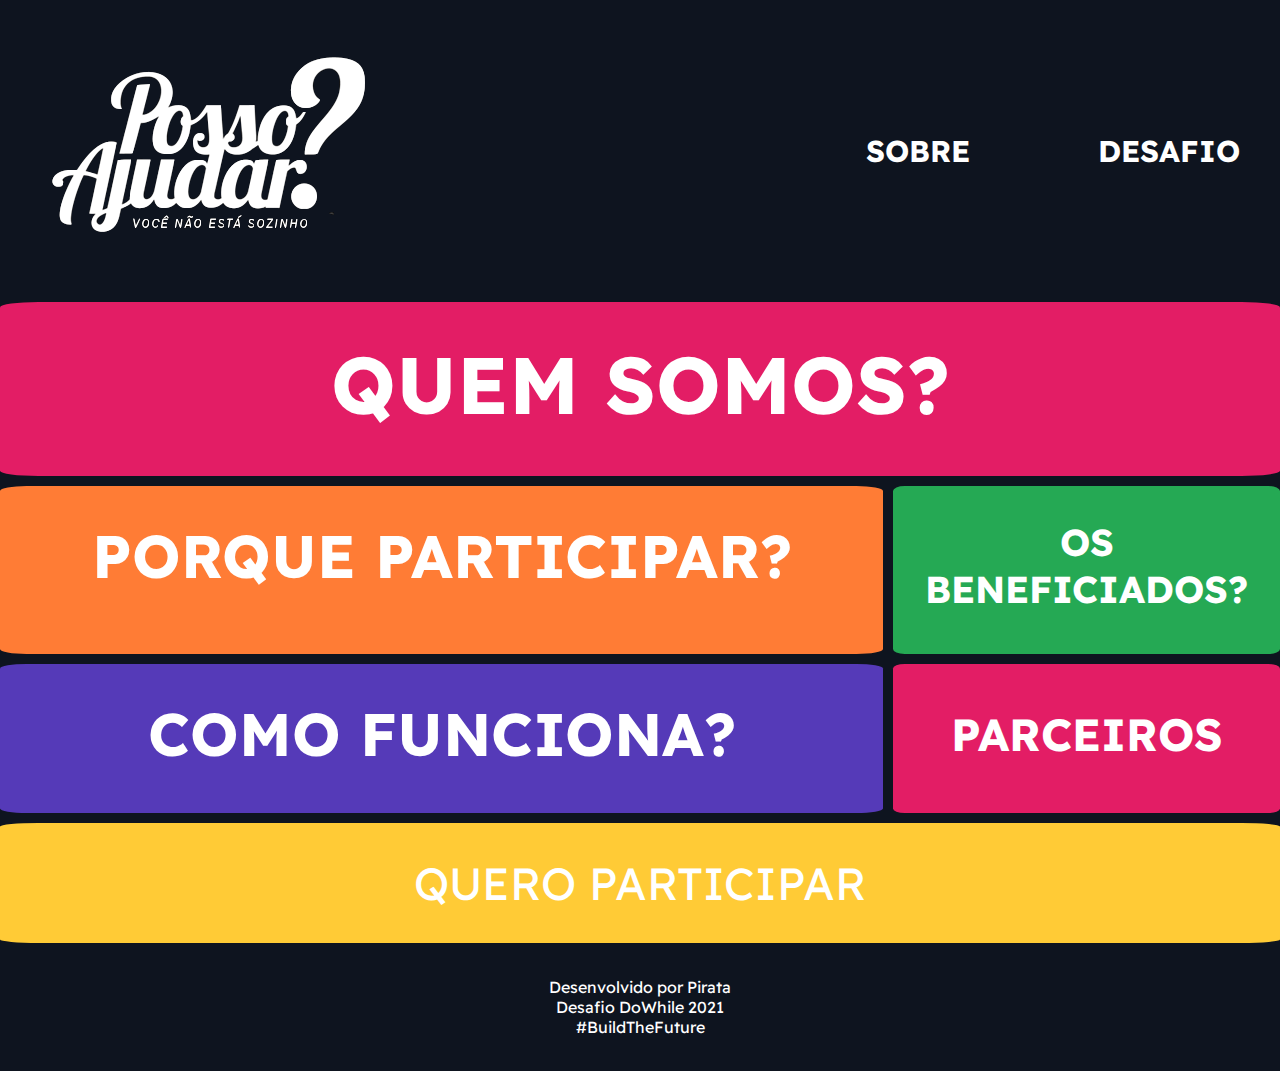
<file: index.html>
<!DOCTYPE html>
<html lang="en">
  <head>
    <meta charset="UTF-8" />
    <meta http-equiv="X-UA-Compatible" content="IE=edge" />
    <meta name="viewport" content="width=device-width, initial-scale=1.0" />
    <link rel="stylesheet" href="index.css" />
    <link rel="preconnect" href="https://fonts.googleapis.com" />
    <link rel="preconnect" href="https://fonts.gstatic.com" crossorigin />
    <link rel="preconnect" href="https://fonts.googleapis.com" />
    <link rel="preconnect" href="https://fonts.gstatic.com" crossorigin />
    <link
      href="https://fonts.googleapis.com/css2?family=Readex+Pro&family=Roboto:wght@300;400&display=swap"
      rel="stylesheet"
    />
    <title>Desafio 1 - DoWhile</title>
  </head>
  <body>
    <header>
      <nav>
        <a href=""> <img src="Logo_EuPossoAjudar_preto.png" alt="" /></a>

        <ul class="hlist">
          <li>
            <a href="about.html" target="_blank"><strong>SOBRE</strong></a>
          </li>

          <li>
            <a
              class="desafio"
              href="https://efficient-sloth-d85.notion.site/Instru-es-dos-desafios-f2f2c5574cf640c59de425413f60c8eb?p=d214b654aec44c21b55a399a73fcfb04"
              target="_blank"
            >
              <strong>DESAFIO</strong>
            </a>
          </li>
        </ul>
      </nav>
    </header>
    <main>
      <div class="who">
        <h1>QUEM SOMOS?</h1>
        <p class="screenhiden show">
          A "Posso Ajudar?" foi criada pensando em pessoas que estão sempre
          dispostas a ajudar umas as outras e tambem nas pessoas que precisam de
          ajuda, desde os assuntos mais basicos até os assuntos mais especificos
          de diversas áreas.
        </p>
      </div>

      <article class="why">
        <h2>PORQUE PARTICIPAR?</h2>
        <p class="screenhiden2 show2">
          Nossa plataforma é pioneira no conceito learn-to-earn, colaborando com
          as dúvidas de nossos usuarios você consegue ajudar instituições de
          caridade apenas assistindo ADs durante seu tempo conosco, mas isso eu
          te explico melhor mais pra frente
        </p>
      </article>
      <article class="benefits">
        <h2>OS BENEFICIADOS?</h2>
        <p class="screenhiden3 show3">
          Nos acreditamos que não é beneficiado apenas a pessoa que esta
          recenbeo ajuda mas tambem quem esta disposto a ajudar, então em nossa
          plataforma, TODOS saem ganhando com conhecimento.
        </p>
      </article>
      <article class="howitwork">
        <h2>COMO FUNCIONA?</h2>
        <ul class="list screenhiden4 show4">
          <li>Você se cadastra em nossa plataforma</li>
          <li>Ajuda pessoas com duvidas do dia-a-dia</li>
          <li>Assite a ADs para acumular pontos</li>
          <li>Troca seus pontos por cursos de seu interesse</li>
          <li>
            Todo o dinheiro arrecadado com ADs é direcionado para a instituição
            que ganhar a votação semanal
          </li>
        </ul>
      </article>

      <article class="partners">
        <h2>PARCEIROS</h2>
        <div class="screenhiden5 show5">
          <p>
            Você pode trocar seus pontos por cursos nas seguintes plataformas
          </p>
          <br />
          <p>RocketSeat</p>
          <br />
          <p>DigitalHouse</p>
          <br />
          <p>Alura</p>
          <br />
          <p>Udemy</p>
        </div>
      </article>

      <article class="subscribe">
        <a href="form.html">QUERO PARTICIPAR</a>
      </article>
    </main>
    <footer>
      <p>
        Desenvolvido por
        <a href="https://github.com/Filipe-Pirata" target="_blank">Pirata</a>
      </p>
      <p>Desafio DoWhile 2021</p>
      <p>#BuildTheFuture</p>
    </footer>
    <script src="index.js"></script>
  </body>
</html>
</file>
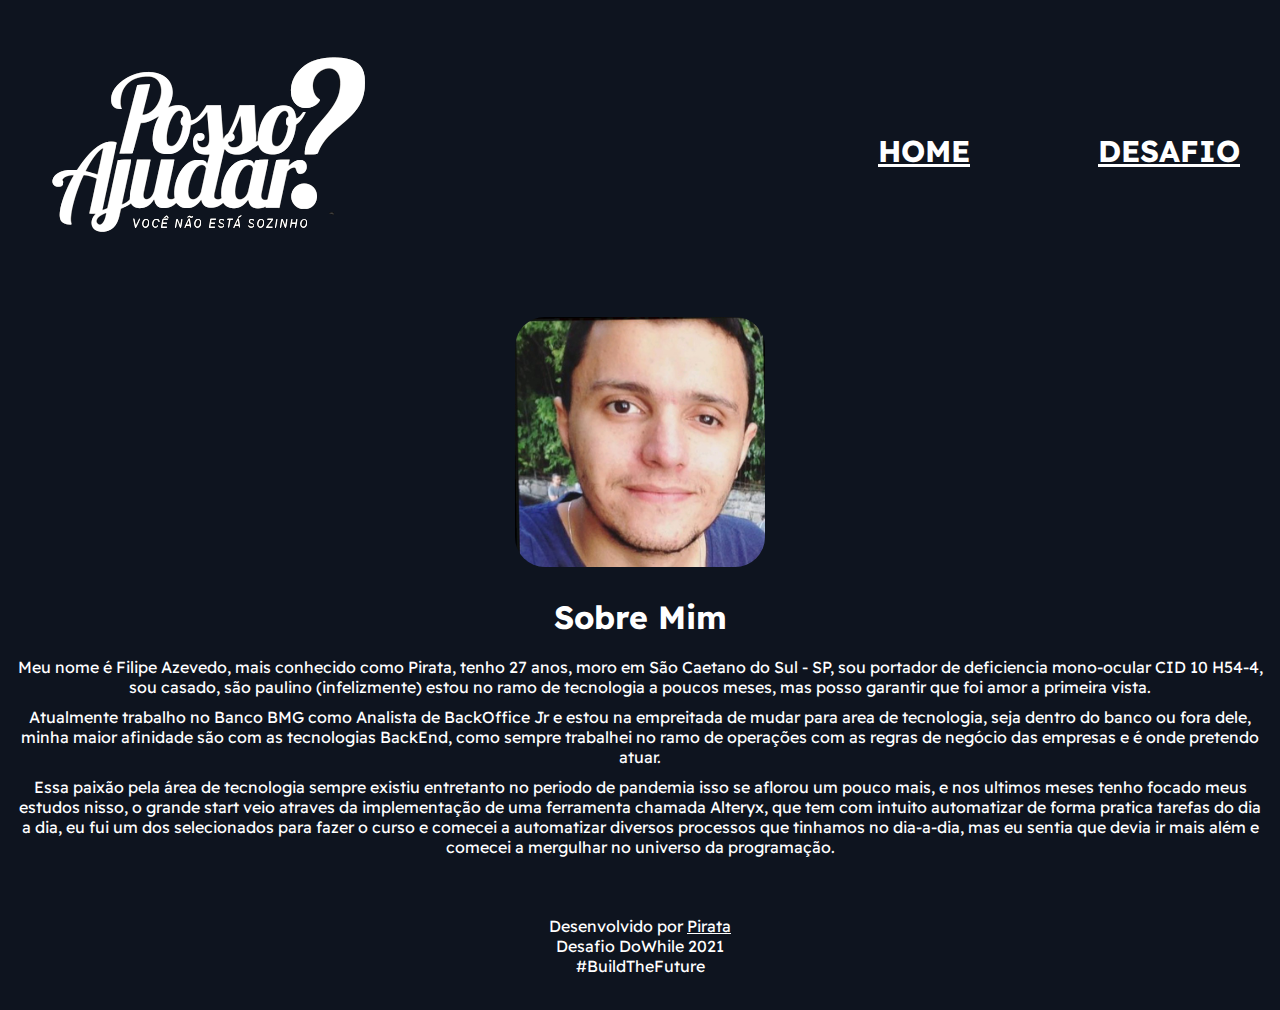
<file: about.html>
<!DOCTYPE html>
<html lang="en">
  <head>
    <meta charset="UTF-8" />
    <meta http-equiv="X-UA-Compatible" content="IE=edge" />
    <meta name="viewport" content="width=device-width, initial-scale=1.0" />
    <link rel="preconnect" href="https://fonts.googleapis.com" />
    <link rel="preconnect" href="https://fonts.gstatic.com" crossorigin />
    <link rel="preconnect" href="https://fonts.googleapis.com" />
    <link rel="preconnect" href="https://fonts.gstatic.com" crossorigin />
    <link
      href="https://fonts.googleapis.com/css2?family=Readex+Pro&family=Roboto:wght@300;400&display=swap"
      rel="stylesheet"
    />
    <link rel="stylesheet" href="about.css" />
    <title>Sobre Mim</title>
  </head>
  <body>
    <header>
      <nav>
        <a href=""> <img src="Logo_EuPossoAjudar_preto.png" alt="" /></a>

        <ul class="hlist">
          <li>
            <a href="index.html"><strong>HOME</strong></a>
          </li>

          <li>
            <a
              class="desafio"
              href="https://efficient-sloth-d85.notion.site/Instru-es-dos-desafios-f2f2c5574cf640c59de425413f60c8eb?p=d214b654aec44c21b55a399a73fcfb04"
              target="_blank"
            >
              <strong>DESAFIO</strong>
            </a>
          </li>
        </ul>
      </nav>
    </header>

    <main>
      <article>
        <img class="perfil" src="perfil.jfif" alt="foto desenvolvedor" />
        <h1>Sobre Mim</h1>

        <p id="text">
          Meu nome é Filipe Azevedo, mais conhecido como Pirata, tenho 27 anos,
          moro em São Caetano do Sul - SP, sou portador de deficiencia
          mono-ocular CID 10 H54-4, sou casado, são paulino (infelizmente) estou
          no ramo de tecnologia a poucos meses, mas posso garantir que foi amor
          a primeira vista.
        </p>

        <p id="text">
          Atualmente trabalho no Banco BMG como Analista de BackOffice Jr e
          estou na empreitada de mudar para area de tecnologia, seja dentro do
          banco ou fora dele, minha maior afinidade são com as tecnologias
          BackEnd, como sempre trabalhei no ramo de operações com as regras de
          negócio das empresas e é onde pretendo atuar.
        </p>

        <p id="text">
          Essa paixão pela área de tecnologia sempre existiu entretanto no
          periodo de pandemia isso se aflorou um pouco mais, e nos ultimos meses
          tenho focado meus estudos nisso, o grande start veio atraves da
          implementação de uma ferramenta chamada Alteryx, que tem com intuito
          automatizar de forma pratica tarefas do dia a dia, eu fui um dos
          selecionados para fazer o curso e comecei a automatizar diversos
          processos que tinhamos no dia-a-dia, mas eu sentia que devia ir mais
          além e comecei a mergulhar no universo da programação.
        </p>
      </article>
    </main>
    <footer>
      <p>
        Desenvolvido por
        <a href="https://github.com/Filipe-Pirata" target="_blank">Pirata</a>
      </p>
      <p>Desafio DoWhile 2021</p>
      <p>#BuildTheFuture</p>
    </footer>
  </body>
</html>
</file>
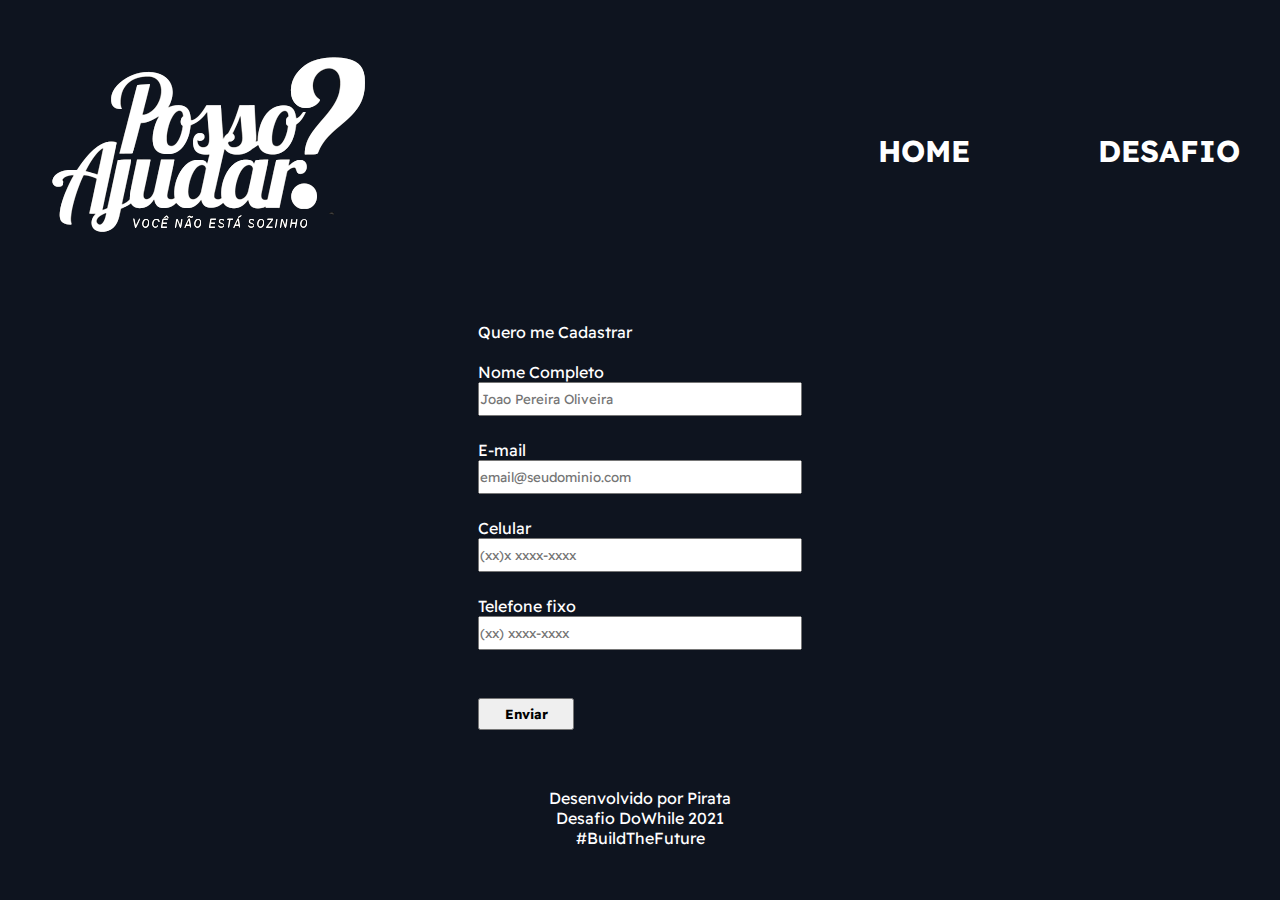
<file: form.html>
<!DOCTYPE html>
<html lang="en">
  <head>
    <meta charset="UTF-8" />
    <meta http-equiv="X-UA-Compatible" content="IE=edge" />
    <meta name="viewport" content="width=device-width, initial-scale=1.0" />
    <link rel="preconnect" href="https://fonts.googleapis.com" />
    <link rel="preconnect" href="https://fonts.gstatic.com" crossorigin />
    <link rel="preconnect" href="https://fonts.googleapis.com" />
    <link rel="preconnect" href="https://fonts.gstatic.com" crossorigin />
    <link
      href="https://fonts.googleapis.com/css2?family=Readex+Pro&family=Roboto:wght@300;400&display=swap"
      rel="stylesheet"
    />
    <link rel="stylesheet" href="form.css">
    <title>Quero Participar</title>
  </head>
  <body>
    <header>
      <nav>
        <a href=""> <img src="Logo_EuPossoAjudar_preto.png" alt="" /></a>

        <ul class="hlist">
          <li>
            <a href="index.html" ><strong>HOME</strong></a>
          </li>

          <li>
            <a
              class="desafio"
              href="https://efficient-sloth-d85.notion.site/Instru-es-dos-desafios-f2f2c5574cf640c59de425413f60c8eb?p=d214b654aec44c21b55a399a73fcfb04"
              target="_blank"
            >
              <strong>DESAFIO</strong>
            </a>
          </li>
        </ul>
      </nav>
    </header>
    <main>
      <form action="">
        <legend>Quero me Cadastrar</legend>
      
           <br>

          <label for="nome">Nome Completo</label>
          <br>
          <input type="text" placeholder="Joao Pereira Oliveira" name="nome"/>
        
          <br>
          <label for="email">E-mail</label>
          <br>
          <input type="email" placeholder="email@seudominio.com" name="email" />
          <br>
          <label for="tel">Celular</label>
          <br>
          <input type="tel" placeholder="(xx)x xxxx-xxxx" name="tel" />
          <br>
          <label for="tel">Telefone fixo</label>
          <br>
          <input type="tel" placeholder="(xx) xxxx-xxxx" name="tel" />
          <br>
 
        

        <button type="submit"> <b>Enviar</b> </button>
      </fieldset>
      </form>
    </main>
    <footer>
      <p>
        Desenvolvido por
        <a href="https://github.com/Filipe-Pirata" target="_blank">Pirata</a>
      </p>
      <p>Desafio DoWhile 2021</p>
      <p>#BuildTheFuture</p>
    </footer>
  </body>
</html>
</file>
<file: index.css>
* {
  font-family: 'Readex Pro', sans-serif;
  margin: 0px;
  padding: 0rem;
  text-decoration: none;
}

body {
  background-color: #0e141f;
  color: white;
}

header {
  padding: 2.5rem;
  font-size: 30px;
  cursor: pointer;
}

nav {
  display: flex;
  justify-content: space-between;
  align-items: center;
}

.hlist {
  display: flex;
  list-style: none;
  gap: 8rem;
  align-items: center;
  justify-content: flex-end;
}

.who {
  background: #e31d65;
  padding: 2rem;
  margin: 0;
  border-radius: 3%;
  grid-column-start: 1;
  grid-column-end: 3;
  font-size: 40px;
  text-align: center;
  cursor: pointer;
}

.why {
  background: #ff7c35;
  padding: 2rem;
  margin: 0;
  border-radius: 3%;
  grid-column: 1/2;
  justify-content: center;
  font-size: 40px;
  text-align: center;
  cursor: pointer;
}

.benefits {
  display: flex;
  align-items: center;
  flex-direction: column;
  justify-content: center;
  background: #25a954;
  padding: 2rem;
  margin: 0;
  border-radius: 3%;
  font-size: 25px;
  text-align: center;
  cursor: pointer;
}

.howitwork {
  background: #553ab8;
  padding: 2rem;
  margin: 0;
  border-radius: 3%;
  font-size: 40px;
  text-align: center;
  cursor: pointer;
}

.list {
  list-style: none;
}

.partners {
  display: flex;
  align-items: center;
  flex-direction: column;
  background: #e31d65;
  padding: 2rem;
  margin: 0;
  border-radius: 3%;
  justify-content: center;
  font-size: 30px;
  text-align: center;
  cursor: pointer;
}

.subscribe {
  background: #ffcb36;
  padding: 2rem;
  margin: 0;
  border-radius: 3%;
  justify-content: center;
  grid-column: 1/3;
  font-size: 45px;
  text-align: center;
  cursor: pointer;
}

main {
  min-height: 100%;
  display: grid;
  grid-template-columns: 3fr 1fr;
  grid-gap: 10px;
}

h1,
h2 {
  margin-bottom: 10px;
}

footer {
  margin-top: auto;
  height: 8rem;
  flex: 1;

  display: flex;
  flex-direction: column;
  align-items: center;
  justify-content: center;
}

.screenhiden,
.screenhiden2,
.screenhiden3,
.screenhiden4,
.screenhiden5 {
  display: none;
}

a {
  color: white;
}

@media (max-width: 768px) {
  main {
    display: flex;
    flex-direction: column;
  }
  img {
    height: 100px;
  }
  header {
    padding: 0;
    width: 100%;
  }
  .hlist {
    font-size: 20px;
    gap: 1rem;
    justify-content: space-between;
  }

  .who,
  .why,
  .benefits,
  .howitwork,
  .partner,
  .subscribe {
    font-size: 20px;
  }
}
</file>
<file: about.css>
* {
  font-family: 'Readex Pro', sans-serif;
  margin: 0px;
  padding: 0rem;
  background-color: #0e141f;
  color: white;
}
header {
  padding: 2.5rem;
  align-items: center;
  justify-content: center;
  font-size: 30px;
  cursor: pointer;
}

nav {
  display: flex;
  justify-content: space-between;
  align-items: center;
}

.hlist {
  display: flex;
  list-style: none;
  gap: 8rem;
  align-items: center;
  justify-content: center;
}

footer {
  margin-top: auto;
  height: 8rem;
  flex: 1;

  display: flex;
  flex-direction: column;
  align-items: center;
  justify-content: center;
}

main {
  display: flex;
  align-items: center;
  justify-content: center;
  margin: 15px;
  min-height: 100%;
}

.perfil {
  height: 250px;
  border-radius: 30px;
  display: block;
  margin-left: auto;
  margin-right: auto;
  margin-bottom: 30px;
}
h1 {
  text-align: center;
  margin-bottom: 20px;
}

#text {
  margin-bottom: 10px;
  text-align: center;
}

@media (max-width: 768px) {
  * {
    text-decoration: none;
  }
  main {
    display: flex;
    flex-direction: column;
  }
  img {
    height: 100px;
  }
  header {
    padding: 0;
    width: 100%;
  }
  .hlist {
    font-size: 20px;
    gap: 1rem;
    justify-content: space-between;
  }

  form {
    margin-top: 100px;
  }
}
</file>
<file: form.css>
* {
  font-family: 'Readex Pro', sans-serif;
  margin: 0px;
  padding: 0rem;
  text-decoration: none;
}

body {
  background-color: #0e141f;
  color: white;
}
header {
  padding: 2.5rem;
  font-size: 30px;
  cursor: pointer;
  color: white;
}
nav {
  display: flex;
  justify-content: space-between;
  align-items: center;
  color: white;
}

.hlist {
  display: flex;
  list-style: none;
  gap: 8rem;
  align-items: center;
  justify-content: flex-end;
  color: white;
}

.hlist a {
  color: white;
}

footer {
  margin-top: auto;
  height: 8rem;
  flex: 1;

  display: flex;
  flex-direction: column;
  align-items: center;
  justify-content: center;
}

main {
  display: flex;
  align-items: center;
  justify-content: center;
}

input,
label {
  width: 20rem;
  height: 30px;
}

input {
  margin-bottom: 1.5rem;
}

button {
  width: 6rem;
  height: 2rem;
  margin: 1.5rem auto;
}

.box {
  display: flex;
  align-items: center;
  justify-content: flex-start;
}

footer a {
  color: white;
}

.box input {
  margin-bottom: 0;
}

form {
  margin-top: 20px;
}

@media (max-width: 768px) {
  main {
    display: flex;
    flex-direction: column;
  }
  img {
    height: 100px;
  }
  header {
    padding: 0;
    width: 100%;
  }
  .hlist {
    font-size: 20px;
    gap: 1rem;
    justify-content: space-between;
  }

  form {
    margin-top: 100px;
  }
}
</file>
